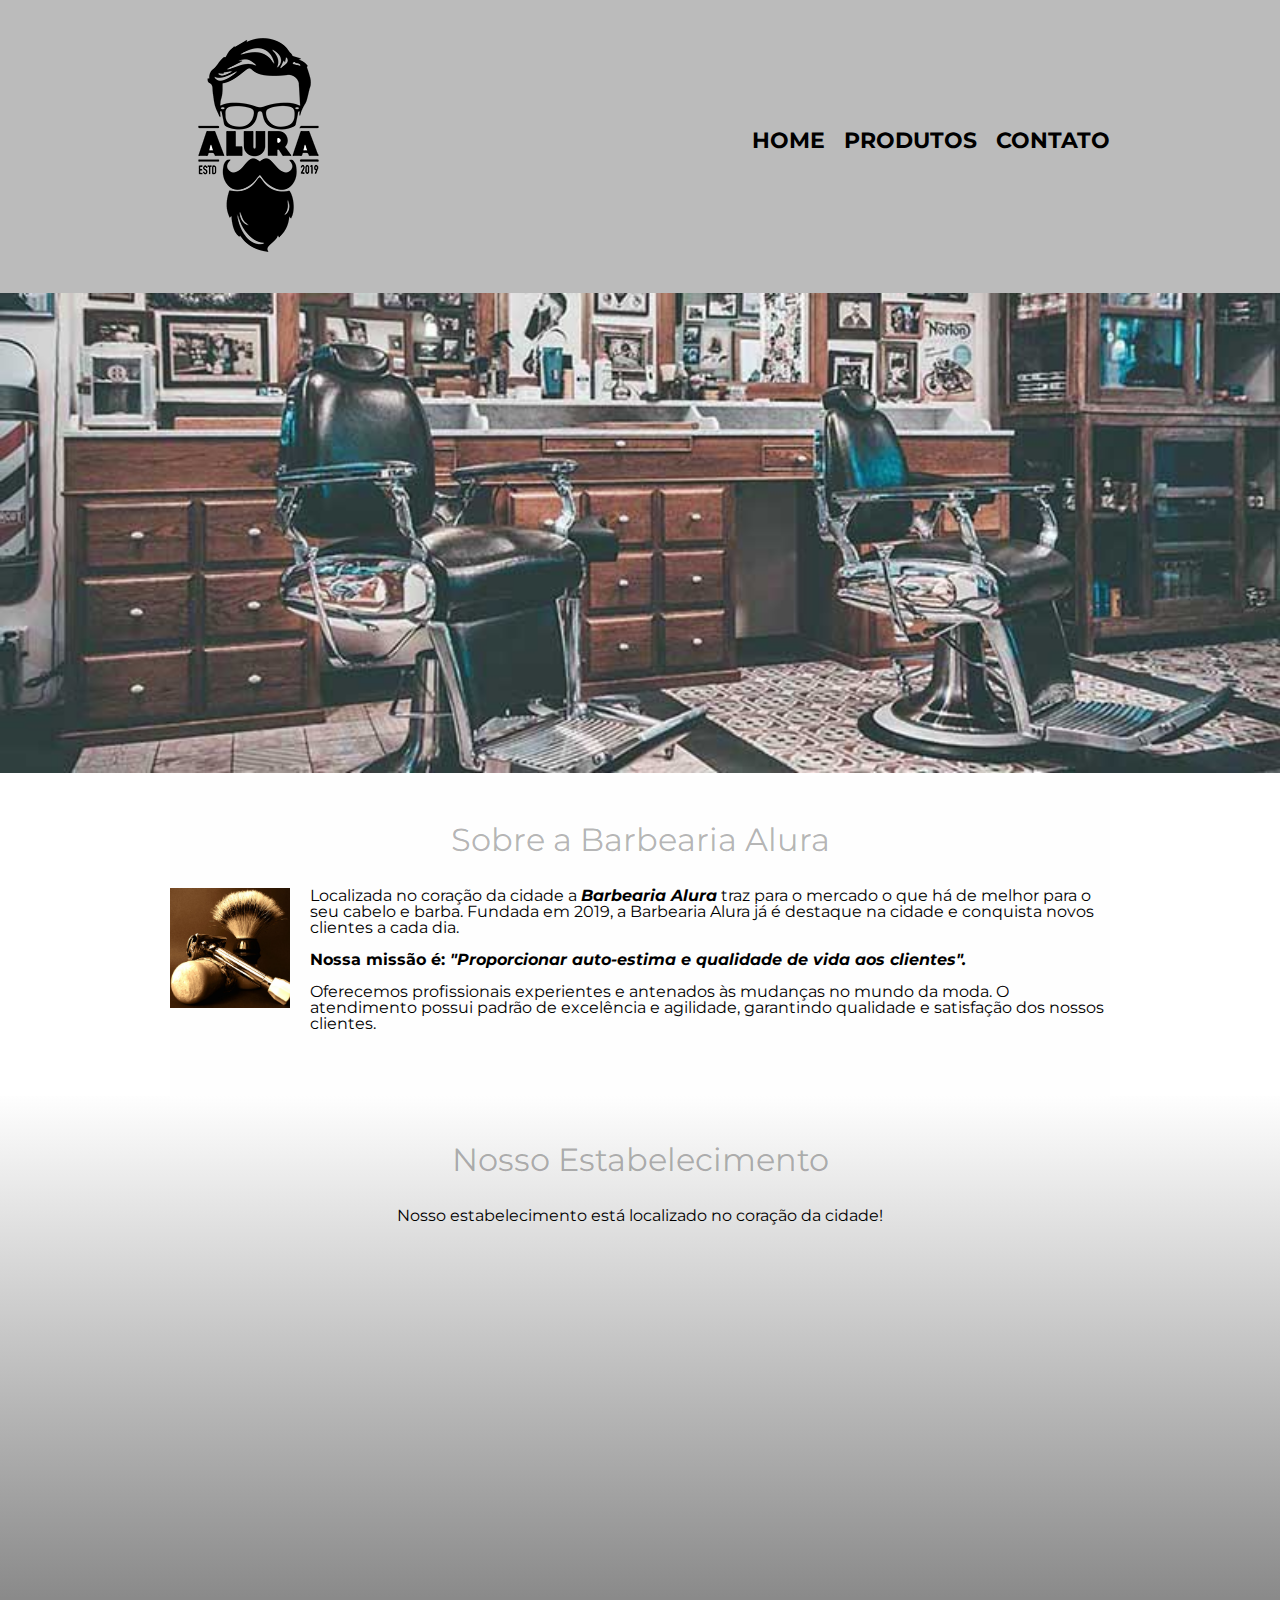
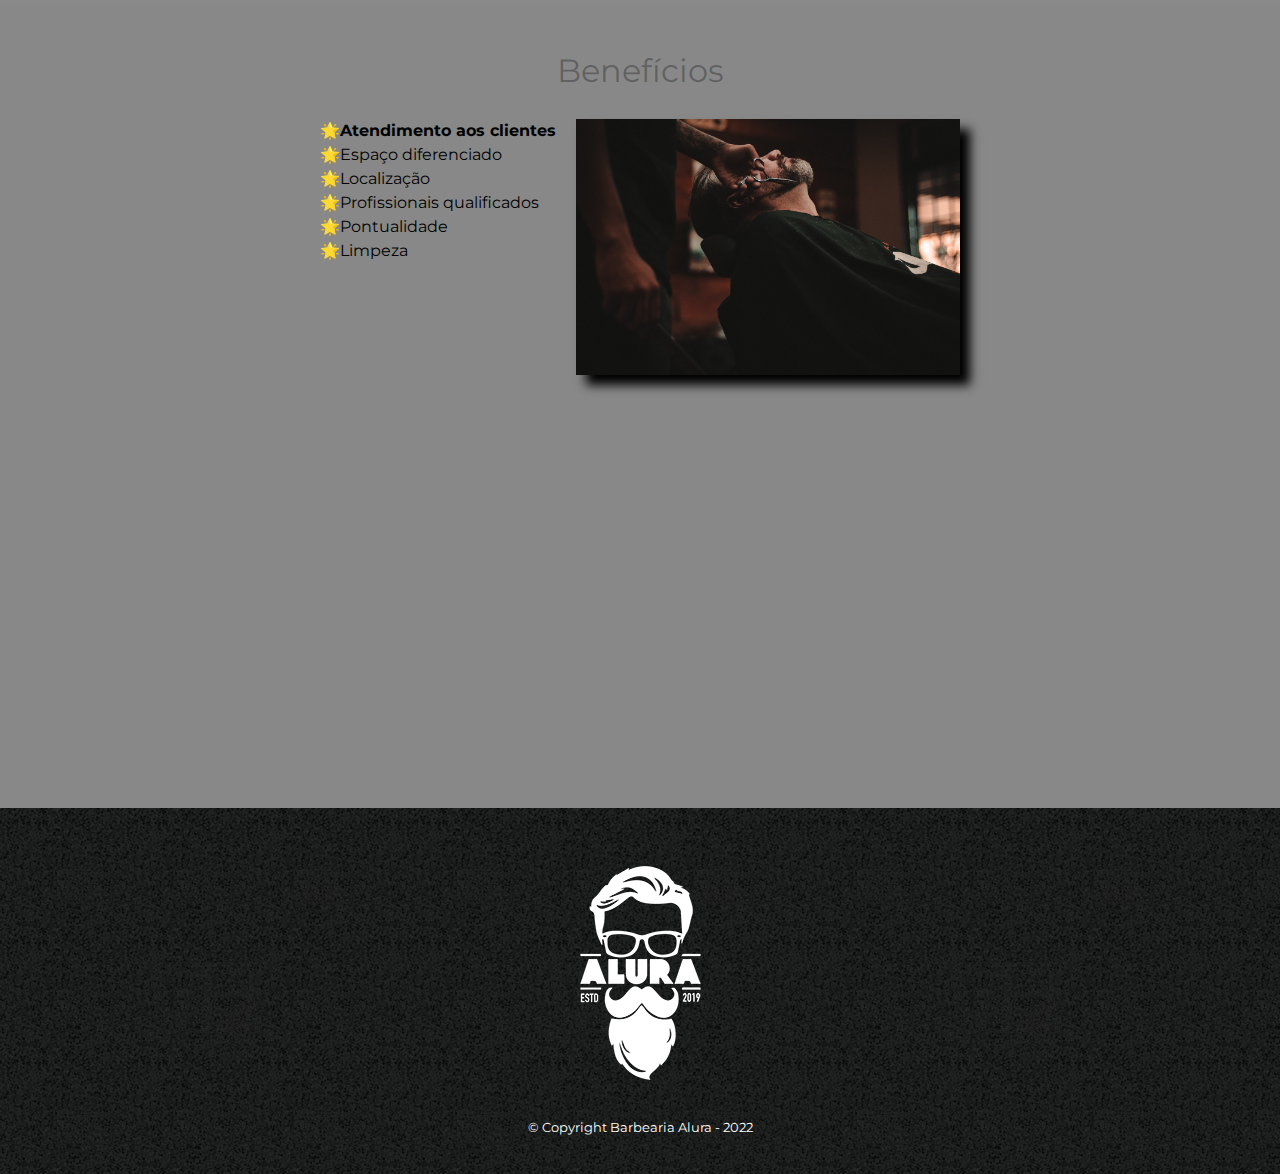
<file: index.html>
<!DOCTYPE html>

<html lang="pt-br">

<head>

    <meta charset="UTF-8" />
    <meta name="viewport" content="width=device-width" />

    <title>Barbearia Alura</title>
    <link rel="stylesheet" href="reset.css">
    <link rel="stylesheet" href="style.css">

</head>

<body>

    <header>

        <div class="caixa">

            <h1><img src="images/logo.png" alt="logo"></h1>

            <nav>
                <ul>
                    <li><a href="index.html">Home</a></li>
                    <li><a href="produtos.html">Produtos</a></li>
                    <li><a href="contato.html">Contato</a></li>
                </ul>
            </nav>

        </div>

    </header>

    <img class="banner" src="images/banner.jpg" alt="imagem">

    <main>

        <section class="principal">

            <h2 class="tituloPrincipal">Sobre a Barbearia Alura</h2>

            <img class="utensilios" src="images/utensilios.jpg" alt="utensílios">

            <p>Localizada no coração da cidade a <strong>Barbearia Alura</strong> traz para o mercado o que há de melhor
                para o seu cabelo e barba. Fundada em 2019, a Barbearia Alura já é destaque na cidade e conquista novos
                clientes a cada dia.</p>

            <p id="missao"><em>Nossa missão é: <strong>"Proporcionar auto-estima e qualidade de vida aos
                        clientes".</strong></em></p>

            <p>Oferecemos profissionais experientes e antenados às mudanças no mundo da moda. O atendimento possui
                padrão de
                excelência e agilidade, garantindo qualidade e satisfação dos nossos clientes.</p>

        </section>

        <section class="mapa">

            <h3 class="tituloPrincipal">Nosso Estabelecimento</h3>

            <p>Nosso estabelecimento está localizado no coração da cidade!</p>

            <div class="conteudoMapa">

                <iframe
                    src="https://www.google.com/maps/embed?pb=!1m16!1m12!1m3!1d29251.609905342655!2d-46.64984153982626!3d-23.588144625792275!2m3!1f0!2f0!3f0!3m2!1i1024!2i768!4f13.1!2m1!1salura!5e0!3m2!1spt-BR!2sbr!4v1644857345455!5m2!1spt-BR!2sbr"
                    width="100%" height="300" style="border:0;" allowfullscreen="" loading="lazy">
                </iframe>

            </div>

        </section>

        <div class="beneficios">

            <h3 class="tituloPrincipal">Benefícios</h3>

            <div class="conteudoBeneficios">

                <ul class="listaBeneficios">

                    <li class="itens">Atendimento aos clientes</li>
                    <li class="itens">Espaço diferenciado</li>
                    <li class="itens">Localização</li>
                    <li class="itens">Profissionais qualificados</li>
                    <li class="itens">Pontualidade</li>
                    <li class="itens">Limpeza</li>

                </ul><img class="imgBeneficios" src="images/beneficios.jpg" alt="beneficios">

            </div>

            <div class="video">

                <iframe width="560" height="315" src="https://www.youtube.com/embed/wcVVXUV0YUY"
                    title="YouTube video player" frameborder="0"
                    allow="accelerometer; autoplay; clipboard-write; encrypted-media; gyroscope; picture-in-picture"
                    allowfullscreen></iframe>

            </div>

        </div>

    </main>

</body>

<footer>

    <img src="images/logo-branco.png" alt="">
    <p class="copyright">&copy; Copyright Barbearia Alura - 2022</p>

</footer>

</html>
</file>
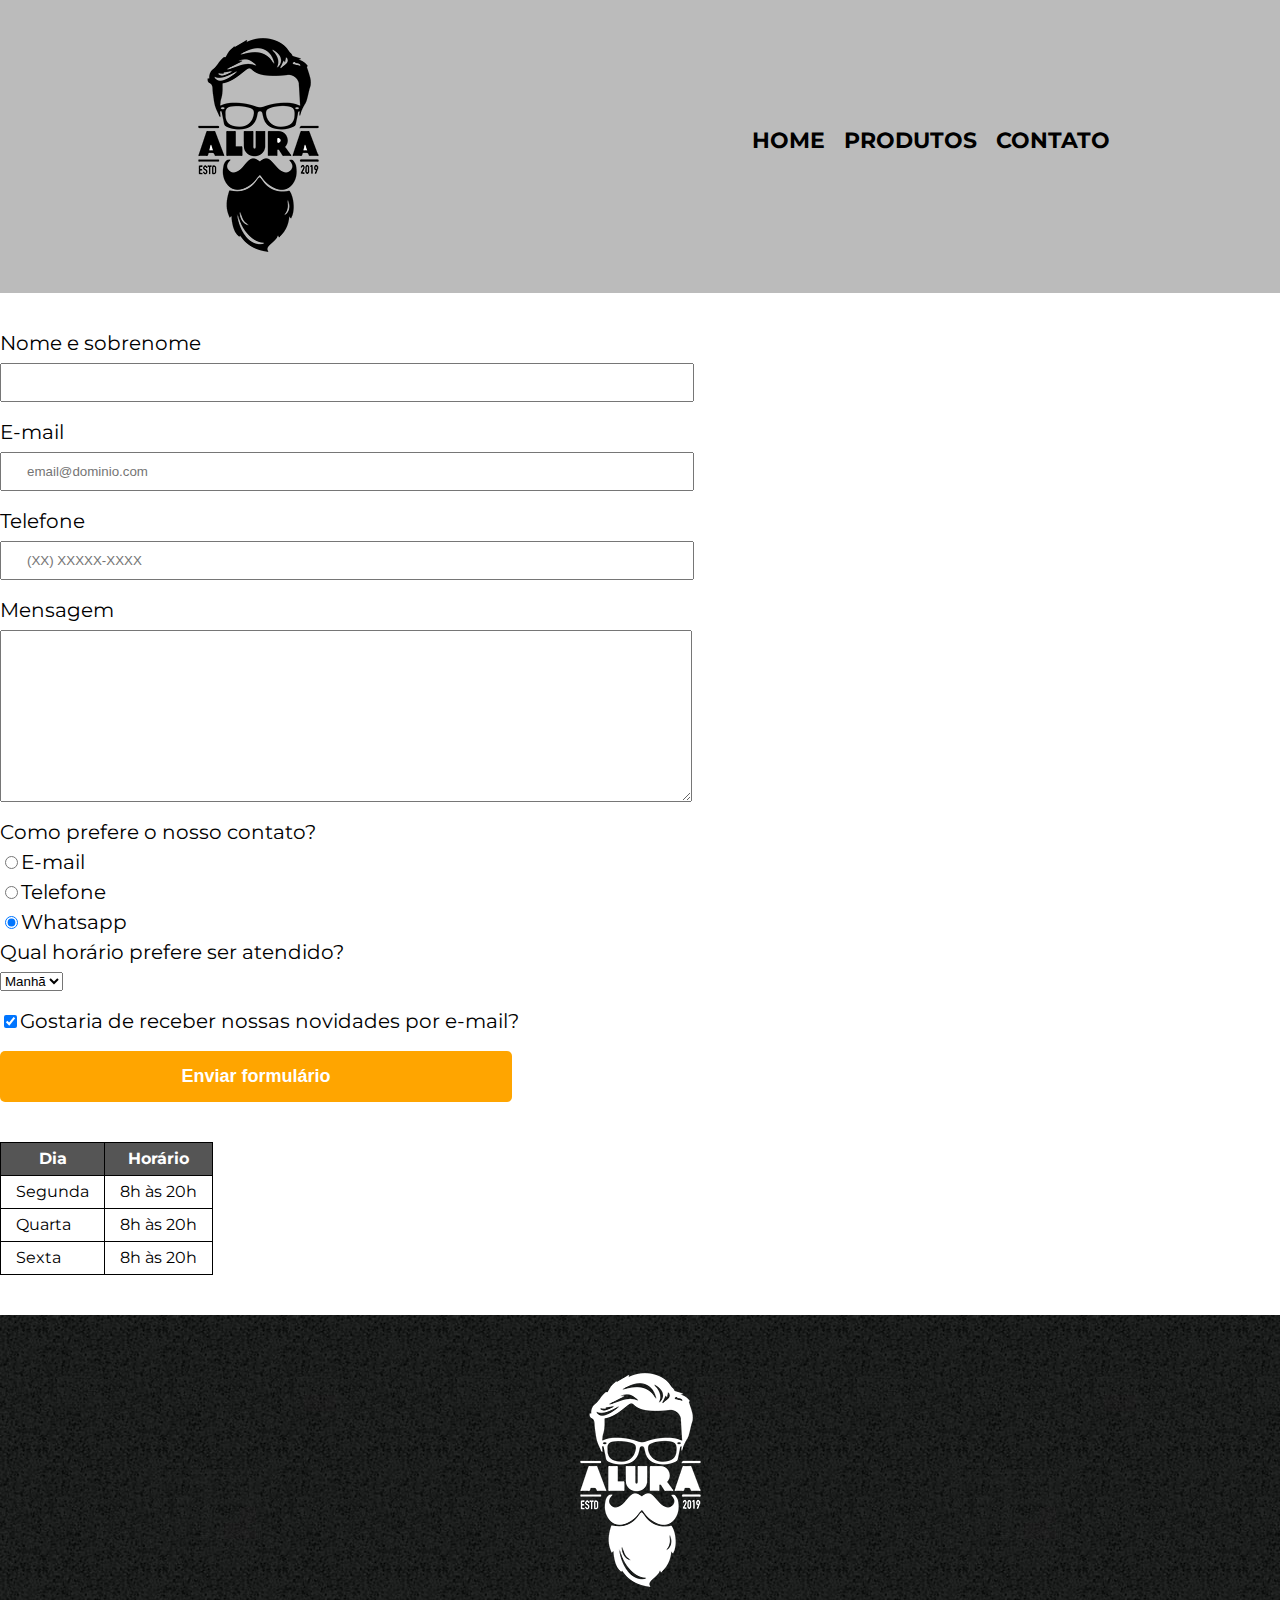
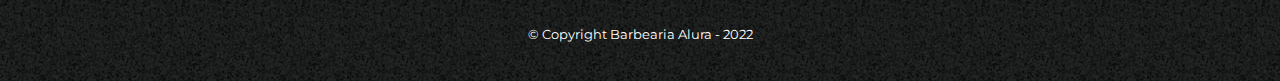
<file: contato.html>
<!DOCTYPE html>

<html lang="pt-br">

<head>

    <meta charset="UTF-8" />
    <title>Contato - Barbearia Alura</title>
    <link rel="stylesheet" href="reset.css">
    <link rel="stylesheet" href="style.css">

</head>

<body>

    <header>

        <div class="caixa">

            <h1><img src="images/logo.png" alt="logo"></h1>

            <nav>
                <ul>
                    <li><a href="index.html">Home</a></li>
                    <li><a href="produtos.html">Produtos</a></li>
                    <li><a href="contato.html">Contato</a></li>
                </ul>
            </nav>

        </div>

    </header>

    <main>

        <form>

            <label for="nome">Nome e sobrenome</label>
            <input type="text" id="nome" class="inputPadrao" required>

            <label for="email">E-mail</label>
            <input type="email" id="email" class="inputPadrao" required placeholder="email@dominio.com">

            <label for="telefone">Telefone</label>
            <input type="tel" id="telefone" class="inputPadrao" required placeholder="(XX) XXXXX-XXXX">

            <label for="mensagem">Mensagem</label>
            <textarea id="mensagem" cols="70" rows="10" class="inputPadrao" required></textarea>

            <fieldset>

                <legend>Como prefere o nosso contato?</legend>

                <label for="radioEmail"><input name="contato" type="radio" value="radioEmail">E-mail</label>

                <label for="radioTelefone"><input name="contato" type="radio" value="radioTelefone">Telefone</label>

                <label for="radioWhatsapp"><input name="contato" type="radio" value="radioWhatsapp"
                        checked>Whatsapp</label>

            </fieldset>

            <fieldset>

                <legend>Qual horário prefere ser atendido?</legend>

                <select>

                    <option>Manhã</option>
                    <option>Tarde</option>
                    <option>Noite</option>

                </select>

            </fieldset>

            <label class="checkbox"><input type="checkbox" checked>Gostaria de receber nossas novidades por
                e-mail?</label>

            <input type="submit" value="Enviar formulário" class="enviar">

        </form>

        <table>

            <thead>

                <tr>
                    <th>Dia</th>
                    <th>Horário</th>
                </tr>

            </thead>

            <tbody>

                <tr>
                    <td>Segunda</td>
                    <td>8h às 20h</td>
                </tr>

                <tr>
                    <td>Quarta</td>
                    <td>8h às 20h</td>
                </tr>

                <tr>
                    <td>Sexta</td>
                    <td>8h às 20h</td>
                </tr>

            </tbody>

        </table>

    </main>

    <footer>

        <img src="images/logo-branco.png" alt="">
        <p class="copyright">&copy; Copyright Barbearia Alura - 2022</p>

    </footer>

    <html>
</file>
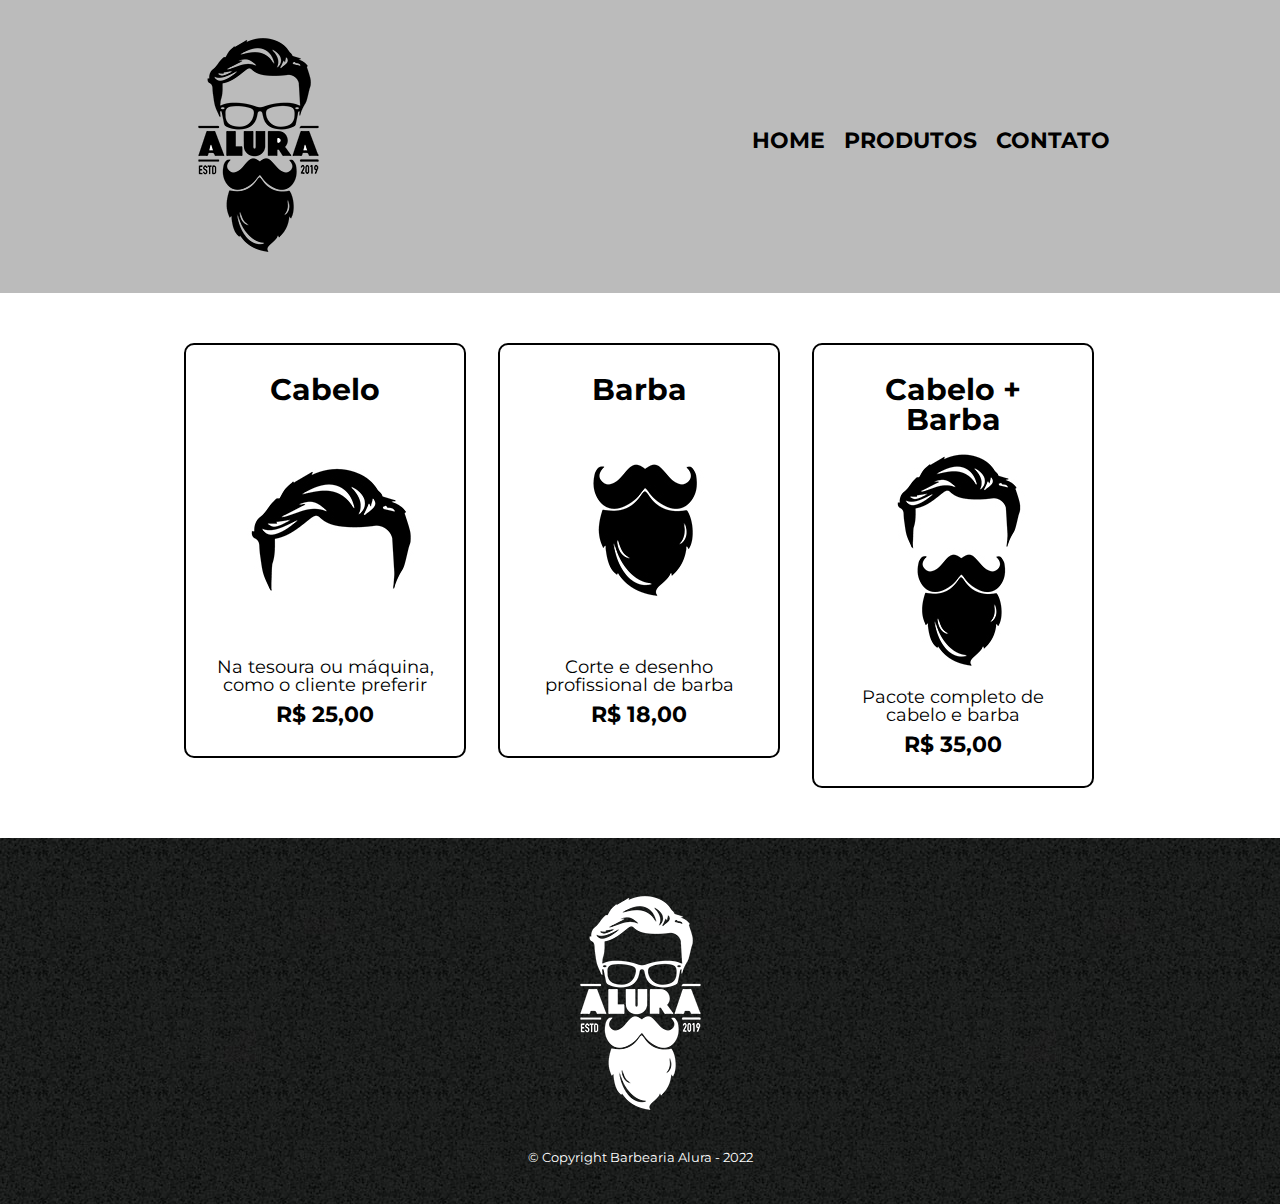
<file: produtos.html>
<!DOCTYPE html>

<html lang="pt-br">

<head>

    <meta charset="UTF-8" />
    <title>Produtos - Barbearia Alura</title>
    <link rel="stylesheet" href="reset.css">
    <link rel="stylesheet" href="style.css">

</head>

<body>

    <header>

        <div class="caixa">

            <h1><img src="images/logo.png" alt="logo"></h1>

            <nav>
                <ul>
                    <li><a href="index.html">Home</a></li>
                    <li><a href="produtos.html">Produtos</a></li>
                    <li><a href="contato.html">Contato</a></li>
                </ul>
            </nav>

        </div>

    </header>

    <main>

        <ul class="produtos">

            <li>
                <h2>Cabelo</h2>
                <img src="images/cabelo.jpg" alt="cabelo">
                <p class="produtoDescricao">Na tesoura ou máquina, como o cliente preferir</p>
                <p class="produtoPreco">R$ 25,00</p>
            </li>

            <li>
                <h2>Barba</h2>
                <img src="images/barba.jpg" alt="barba">
                <p class="produtoDescricao">Corte e desenho profissional de barba</p>
                <p class="produtoPreco">R$ 18,00</p>
            </li>

            <li>
                <h2>Cabelo + Barba</h2>
                <img src="images/cabelo+barba.jpg" alt="cabelo+barba">
                <p class="produtoDescricao">Pacote completo de cabelo e barba</p>
                <p class="produtoPreco">R$ 35,00</p>
            </li>

        </ul>

    </main>

    <footer>

        <img src="images/logo-branco.png" alt="">
        <p class="copyright">&copy; Copyright Barbearia Alura - 2022</p>

    </footer>

</body>

</html>
</file>
<file: style.css>
@import url('https://fonts.googleapis.com/css2?family=Montserrat:wght@400;700&display=swap');

body {

    font-family: 'Montserrat', sans-serif;

}

header {

    background-color: #bbbbbb;
    padding: 20px 0;

}

.caixa {

    position: relative;
    width: 940px;
    margin: 0 auto;

}

nav {

    position: absolute;
    top: 110px;
    right: 0;

}

nav li {

    display: inline;
    margin: 0 0 0 15px;

}

nav a {

    text-transform: uppercase;
    color: #000;
    font-weight: bold;
    font-size: 22px;
    text-decoration: none;

}

nav a:hover {

    color: #c78c19;
    text-decoration: underline;

}

.produtos {

    width: 940px;
    margin: 0 auto;
    padding: 50px 0;

}

.produtos li {

    display: inline-block;
    text-align: center;
    width: 30%;
    vertical-align: top;
    margin: 0 1.5%;
    padding: 30px 20px;
    box-sizing: border-box;
    border: 2px solid #000;
    border-radius: 10px;

}

.produtos li:hover {

    border-color: #c78c19;
    
}

.produtos li:hover h2 {

    font-size: 34px;
    
}


.produtos li:active {

    border-color: #08cc19;
    
}

.produtos h2 {

    font-size: 30px;
    font-weight: bold;

}

.produtoDescricao {

    font-size: 18px;

}

.produtoPreco {

    font-size: 22px;
    font-weight: bold;
    margin: 10px 0 0 0;

}

footer {

    text-align: center;
    background: url("images/bg.jpg");
    padding: 40px 0;

}

.copyright {

    color: #fff;
    font-size: 13px;
    margin-top: 20px;

}

form {

    margin: 40px 0;

}

form label, form legend {

    display: block;
    font-size: 20px;
    margin: 0 0 10px;

}

.inputPadrao {

    display: block;
    margin-bottom: 20px;
    padding: 10px 25px;
    width: 50%;

}

.checkbox {

    margin: 20px 0;

}

.enviar {

    width: 40%;
    padding: 15px 0;
    background-color: orange;
    color: #fff;
    font-weight: bold;
    border: none;
    border-radius: 5px;
    font-size: 18px;
    cursor: pointer;
    transition: .2s all;

}

.enviar:hover {

    background-color: darkorange;
    transform: scale(1.05);

}

table {

    margin: 20px 0 40px;

}

thead {

    background-color: #555555;
    color: #fff;
    font-weight: bold;

}

td, th {

    border: 1px solid #000;
    padding: 8px 15px;

}

.banner {

    width: 100%;

}

.tituloPrincipal {

    text-align: center;
    font-size: 2em;
    margin: 0 0 1em;
    clear: left;
    color: rgba(0, 0, 0, 0.3);

}

.principal {

    padding: 3em 0;
    background-color: #fefefe;
    width: 940px;
    margin: 0 auto;

}

.principal p {

    margin: 0 0 1em;

}

.principal strong {

    font-weight: bold;
    font-style: italic;

}

.principal em {

    font-weight: bold;

}

.utensilios {

    width: 120px;
    float: left;
    margin: 0 20px 20px 0;

}

.mapa {

    padding: 3em 0;
    background: linear-gradient(#FEFEFE, #888888);

}

.mapa p {

    margin: 0 0 2em;
    text-align: center;

}

.conteudoMapa {

    width: 940px;
    margin: 0 auto;

}

.beneficios {

    padding: 3em 0;
    background-color: #888888;

}

.conteudoBeneficios {

    width: 640px;
    margin: 0 auto;

}

.listaBeneficios {

    width: 40%;
    display: inline-block;
    vertical-align: top;

}

.itens {

    line-height: 1.5;

}

.itens:first-child {

    font-weight: bold;

}

.itens:before {

    content:"🌟";

}

.imgBeneficios {

    width: 60%;
    transition: 400ms;
    box-shadow: 10px 10px 10px #000;

}

.imgBeneficios:hover {

    opacity: 0.3;

}

.video {

    width: 560px;
    margin: 2em auto;

}

@media screen and (max-width: 480px) {

    .caixa, .principal, .conteudoBeneficios, .conteudoMapa, .video {

        width: auto;

    }

    h1 {

        text-align: center;

    }

    nav {

        position: static;

    }

    .listaBeneficios, .imgBeneficios {

        width: 100%;

    }

}
</file>
